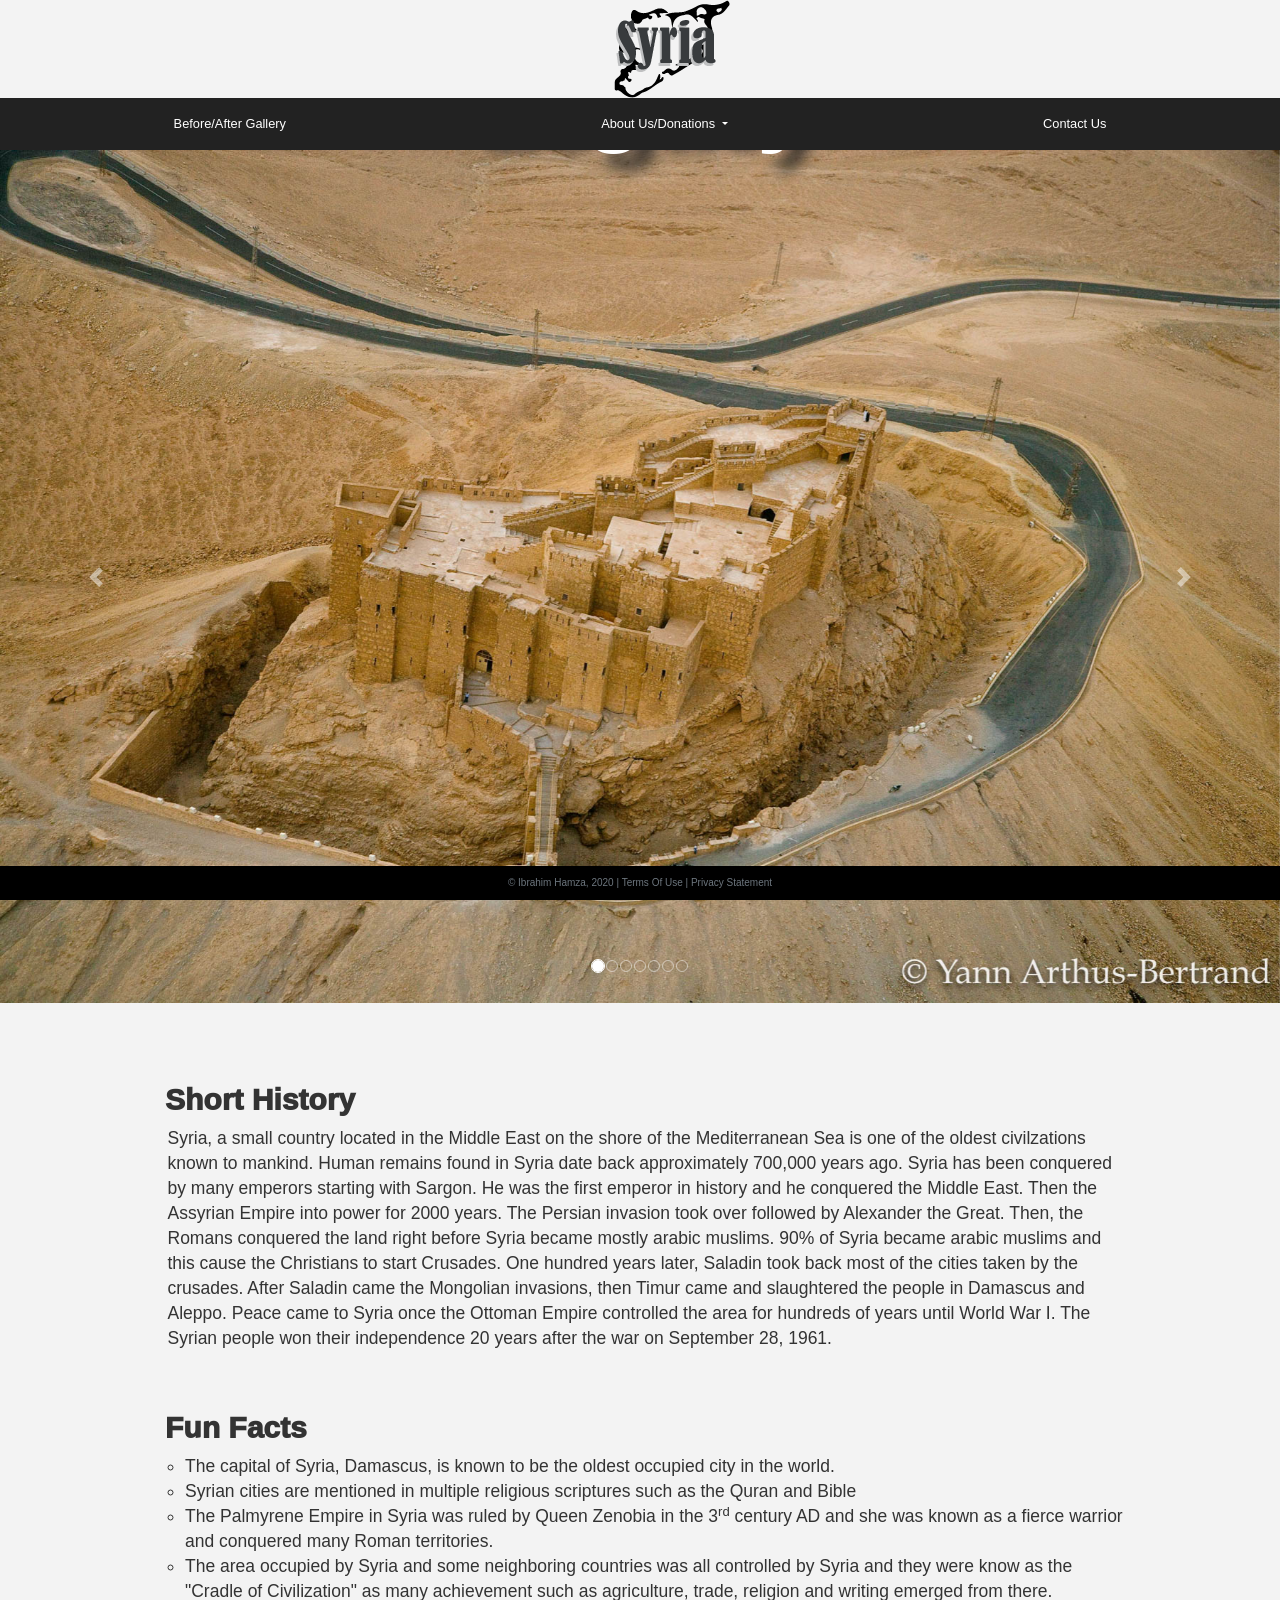
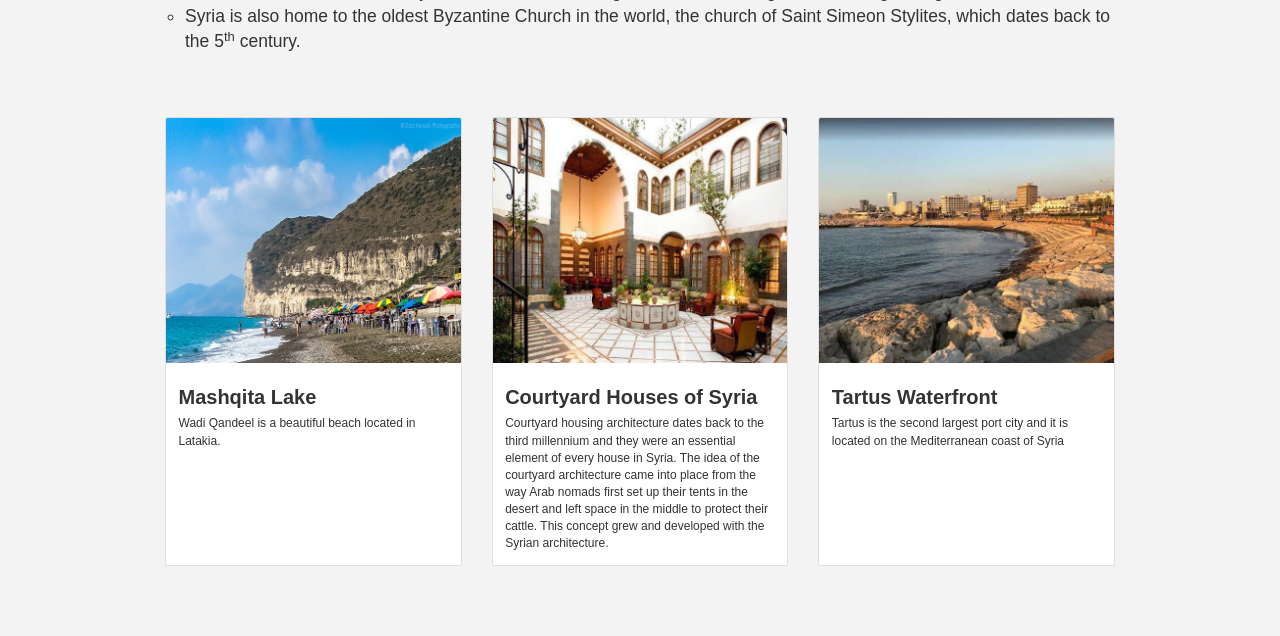
<file: index.html>
<!-- DEVELOPER Ibrahim Hamza, IS117-002, Spring 2020 -->

<!DOCTYPE html>
<html lang="en">
<head>
    <meta charset="UTF-8">
    <meta name="viewport" content="width=device-width, initial-scale=1">

    <title>A Historical Legacy</title>
    <link rel="shortcut icon" href="images/header/logoillustrator1.png">
    <link rel="stylesheet"
          href="https://stackpath.bootstrapcdn.com/bootstrap/4.4.1/css/bootstrap.min.css"
          integrity="sha384-Vkoo8x4CGsO3+Hhxv8T/Q5PaXtkKtu6ug5TOeNV6gBiFeWPGFN9MuhOf23Q9Ifjh"
          crossorigin="anonymous">
    <link rel="stylesheet" href="https://maxcdn.bootstrapcdn.com/bootstrap/3.4.1/css/bootstrap.min.css">
    <script src="https://ajax.googleapis.com/ajax/libs/jquery/3.4.1/jquery.min.js"></script>
    <script src="https://maxcdn.bootstrapcdn.com/bootstrap/3.4.1/js/bootstrap.min.js"></script>
    <link rel="stylesheet" href="styles/main.css">


</head>

<body>

    <header>
        <a href="index.html">
            <img  src="images/header/logoillustrator1.png" >
        </a>

    </header>
    <nav id="mobile_menu"></nav>
        <div class="row ">
                <nav class="navbar navbar-expand-lg
                            justify-content-start
                            bg-dark navbar-dark
                            col-12">

                    <!-- Responsive Button for the smaller menu-->
                    <button class="navbar-toggler" type="button"
                            data-toggle="collapse" data-target="#collapsibleNavbar">
                        <span class="navbar-toggler-icon"></span>
                    </button>
                    <div class="collapse navbar-collapse " id="collapsibleNavbar">
                        <ul class="navbar-nav nav-fill w-100">
                            <!--Links -->
                            <li class="nav-item">
                                <a class="nav-link" href="beforeaftergallery.html">Before/After Gallery</a>
                            </li>

                            <li class="nav-item dropdown ">
                                <a class="nav-link dropdown-toggle" href="#" id="navbarDropdownMenuLink" data-toggle="dropdown" aria-haspopup="true" aria-expanded="false">
                                    About Us/Donations
                                </a>
                                <div class="dropdown-menu nav-fill w-100"" aria-labelledby="navbarDropdownMenuLink">
                                    <a class="dropdown-item" href="aboutus.html">About Us</a>
                                    <a class="dropdown-item" href="donations.html">Donations</a>
                                </div>
                            </li>




                            <li class="nav-item">
                                <a class="nav-link" href="contact.html">Contact Us</a>
                            </li>
                        </ul>
                    </div>
                </nav>
    <main>
        <div id="carouselExampleIndicators" class="carousel slide" data-ride="carousel">
            <ol class="carousel-indicators">
                <li data-target="#carouselExampleIndicators" data-slide-to="0" class="active"></li>
                <li data-target="#carouselExampleIndicators" data-slide-to="1"></li>
                <li data-target="#carouselExampleIndicators" data-slide-to="2"></li>
                <li data-target="#carouselExampleIndicators" data-slide-to="3"></li>
                <li data-target="#carouselExampleIndicators" data-slide-to="4"></li>
                <li data-target="#carouselExampleIndicators" data-slide-to="5"></li>
                <li data-target="#carouselExampleIndicators" data-slide-to="6"></li>

            </ol>
            <div class="carousel-inner" >
                <div class="carousel-item active">
                    <img class="d-block w-100" src="images/carousel/indexcaroussel/palmyracastle.jpg" alt="Picture of Qala'at ibn Maan Castle">
                    <div class="carousel-caption d-none d-md-block">
                        <h1>A Historical Legacy</h1>
                    </div>
                </div>
                <div class="carousel-item">
                    <img class="d-block w-100" src="images/carousel/indexcaroussel/bridges.jpg" alt="Picture of bridges">
                </div>
                <div class="carousel-item">
                    <img class="d-block w-100" src="images/carousel/indexcaroussel/alhosn.jpg" alt="Picture of al-Hosn Castle">
                </div>
                <div class="carousel-item">
                    <img class="d-block w-100" src="images/carousel/indexcaroussel/norias.jpg" alt=" Picture of the Norias of Hama">
                </div>
                <div class="carousel-item">
                    <img class="d-block w-100" src="images/carousel/indexcaroussel/palmyra5.jpg" alt="Picture of the Roman Theater of Palmyra">
                </div>
                <div class="carousel-item">
                    <img class="d-block w-100" src="images/carousel/indexcaroussel/desertmountains.jpg" alt="Picture of a village under a huge mountain in the desert">
                </div>
                <div class="carousel-item">
                    <img class="d-block w-100" src="images/carousel/indexcaroussel/mashqita.jpg" alt="Pictue of the Mashqita Lakes">
                </div>


            </div>
            <a class="carousel-control-prev" href="#carouselExampleIndicators" role="button" data-slide="prev">
                <span class="carousel-control-prev-icon" aria-hidden="true"></span>
                <span class="sr-only">Previous</span>
            </a>
            <a class="carousel-control-next" href="#carouselExampleIndicators" role="button" data-slide="next">
                <span class="carousel-control-next-icon" aria-hidden="true"></span>
                <span class="sr-only">Next</span>
            </a>
        </div>

        <aside>
            <h2>
            Short History
            </h2>
            <p> Syria, a small country located in the Middle East on the shore of the Mediterranean Sea is one of the oldest civilzations known to mankind.
            Human remains found in Syria date back approximately 700,000 years ago. Syria has been conquered by many emperors starting with Sargon.
            He was the first emperor in history and he conquered the Middle East. Then the Assyrian Empire into power for 2000 years. The Persian invasion took over followed by
                Alexander the Great. Then, the Romans conquered the land right before Syria became mostly arabic muslims. 90% of Syria became arabic muslims and this cause the Christians to start Crusades. One hundred years later,
                Saladin took back most of the cities taken by the crusades. After Saladin came the Mongolian invasions, then Timur came and slaughtered the people in Damascus and Aleppo. Peace came to Syria once the Ottoman Empire controlled the area for hundreds of years
                until World War I. The Syrian people won their independence 20 years after the war on September 28, 1961.
            </p>
            <h2>
                Fun Facts
            </h2>
                <ul>
                    <li>The capital of Syria, Damascus, is known to be the oldest occupied city in the world.</li>
                    <li>Syrian cities are mentioned in multiple religious scriptures such as the Quran and Bible</li>
                    <li>The Palmyrene Empire in Syria was ruled by Queen Zenobia in the 3<sup>rd</sup> century AD and she was known as a fierce warrior and conquered many Roman territories. </li>
                    <li>The area occupied by Syria and some neighboring countries was all controlled by Syria and they were know as the "Cradle of Civilization" as many achievement such as agriculture, trade, religion and writing emerged from there.</li>
                    <li>Syria is also home to the oldest Byzantine Church in the world, the church of Saint Simeon Stylites, which dates back to the 5<sup>th</sup> century. </li>
                </ul>

            <div class="card-deck">
                <div class="card" style="width: 18rem">
                    <img class="card-img-top" src="images/indexcards/wadiqandeel1.jpg" alt="Picture of Wadi Qandeel Lake in Latakia">
                    <div class="card-body">
                        <h5 class="card-title">Mashqita Lake</h5>
                        <p class="card-text">Wadi Qandeel is a beautiful beach located in Latakia. </p>
                    </div>
                </div>
                <div class="card" style="width: 18rem;">
                    <img class="card-img-top" src="images/indexcards/DamascusHouse1.jpg" alt="Picture of the courtyard house">
                    <div class="card-body">
                        <h5 class="card-title">Courtyard Houses of Syria</h5>
                        <p class="card-text">Courtyard housing architecture dates back to the third millennium and they were an essential element of every house in Syria. The idea of the courtyard architecture came into place
                        from the way Arab nomads first set up their tents in the desert and left space in the middle to protect their cattle. This concept grew and developed with the Syrian architecture.</p>
                    </div>
                </div>
                <div class="card"style="width: 18rem;">
                    <img class="card-img-top" src="images/indexcards/Tartus1.jpg" alt="Picture of the waterfront in Tartus.">
                    <div class="card-body">
                        <h5 class="card-title">Tartus Waterfront</h5>
                        <p class="card-text">Tartus is the second largest port city and it is located on the Mediterranean coast of Syria</p>
                    </div>

                </div>
            </div>

        </aside>
    </main>
        <footer class="footer page-footer font-small  ">
                    <span class="text-muted">&copy; Ibrahim Hamza, 2020 |  Terms Of Use  |  Privacy Statement</span>
        </footer>


<script src="https://code.jquery.com/jquery-3.4.1.slim.min.js" integrity="sha384-J6qa4849blE2+poT4WnyKhv5vZF5SrPo0iEjwBvKU7imGFAV0wwj1yYfoRSJoZ+n" crossorigin="anonymous"></script>
<script src="https://cdn.jsdelivr.net/npm/popper.js@1.16.0/dist/umd/popper.min.js" integrity="sha384-Q6E9RHvbIyZFJoft+2mJbHaEWldlvI9IOYy5n3zV9zzTtmI3UksdQRVvoxMfooAo" crossorigin="anonymous"></script>
<script src="https://stackpath.bootstrapcdn.com/bootstrap/4.4.1/js/bootstrap.min.js" integrity="sha384-wfSDF2E50Y2D1uUdj0O3uMBJnjuUD4Ih7YwaYd1iqfktj0Uod8GCExl3Og8ifwB6" crossorigin="anonymous"></script>

</body>
</html>
</file>
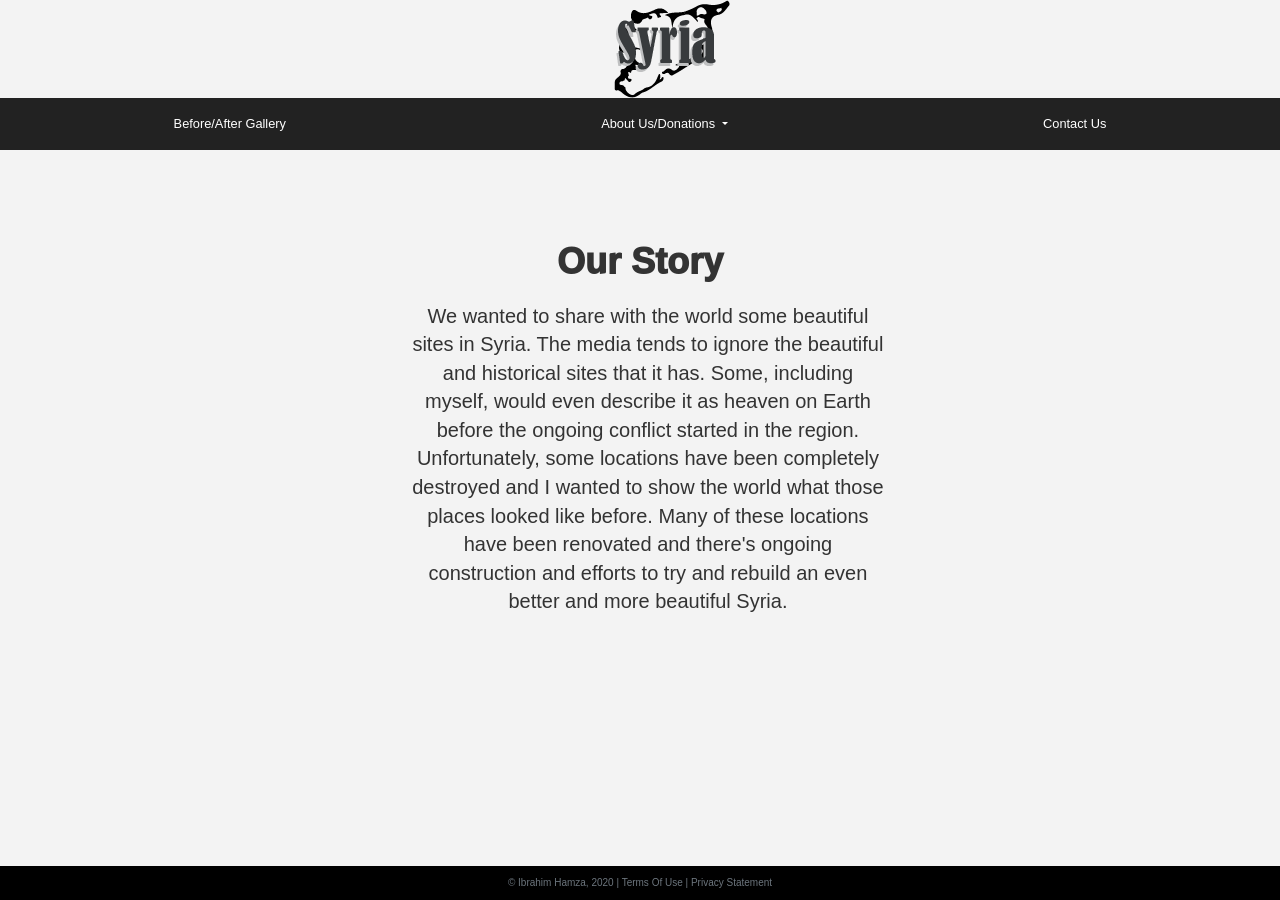
<file: aboutus.html>
<!-- DEVELOPER Ibrahim Hamza, IS117-002, Spring 2020 -->

<!DOCTYPE html>
<html lang="en">
<head>
    <meta charset="UTF-8">
    <meta name="viewport" content="width=device-width, initial-scale=1">
    <title>A Historical Legacy</title>
    <link rel="shortcut icon" href="images/header/logoillustrator1.png">
    <link rel="stylesheet"
          href="https://stackpath.bootstrapcdn.com/bootstrap/4.4.1/css/bootstrap.min.css"
          integrity="sha384-Vkoo8x4CGsO3+Hhxv8T/Q5PaXtkKtu6ug5TOeNV6gBiFeWPGFN9MuhOf23Q9Ifjh"
          crossorigin="anonymous">
    <link rel="stylesheet" href="https://maxcdn.bootstrapcdn.com/bootstrap/3.4.1/css/bootstrap.min.css">
    <script src="https://ajax.googleapis.com/ajax/libs/jquery/3.4.1/jquery.min.js"></script>
    <script src="https://maxcdn.bootstrapcdn.com/bootstrap/3.4.1/js/bootstrap.min.js"></script>
    <link rel="stylesheet" href="styles/aboutus.css">


</head>

<body>

<header>
    <a href="index.html">
        <img src="images/header/logoillustrator1.png" >
    </a>

</header>

<div class="row">
    <nav class="navbar navbar-expand-lg
                                 justify-content-start
                                bg-dark navbar-dark
                                col-12">

            <!-- Responsive Button for the smaller menu-->
            <button class="navbar-toggler" type="button"
                    data-toggle="collapse" data-target="#collapsibleNavbar">
                <span class="navbar-toggler-icon"></span>
            </button>
            <div class="collapse navbar-collapse " id="collapsibleNavbar">
                <ul class="navbar-nav nav-fill w-100">
                    <!--Links -->
                    <li class="nav-item">
                        <a class="nav-link" href="beforeaftergallery.html">Before/After Gallery</a>
                    </li>

                    <li class="nav-item dropdown ">
                        <a class="nav-link dropdown-toggle" href="#" id="navbarDropdownMenuLink" data-toggle="dropdown" aria-haspopup="true" aria-expanded="false">
                            About Us/Donations
                        </a>
                        <div class="dropdown-menu nav-fill w-100"" aria-labelledby="navbarDropdownMenuLink">
                        <a class="dropdown-item" href="aboutus.html">About Us</a>
                        <a class="dropdown-item" href="donations.html">Donations</a>
                        </div>
                    </li>
                    <li class="nav-item">
                        <a class="nav-link" href="contact.html">Contact Us</a>
                    </li>
                </ul>
            </div>
        </nav>
</div>
    <main>
        <h1> Our Story</h1>
   <!-- <hr style="height:30px width:50%"> -->
        <p> We wanted to share with the world some beautiful sites in Syria. The media tends to ignore the beautiful and historical sites that it has.
        Some, including myself, would even describe it as heaven on Earth before the ongoing conflict started in the region. Unfortunately, some locations have been completely destroyed and I wanted
        to show the world what those places looked like before. Many of these locations have been renovated and there's ongoing construction and efforts to try and rebuild an even better and more beautiful Syria.</p>
    </main>

    <footer class="footer page-footer font-small  ">
        <span class="text-muted">&copy; Ibrahim Hamza, 2020 |  Terms Of Use  |  Privacy Statement</span>
    </footer>


    <script src="https://code.jquery.com/jquery-3.4.1.slim.min.js" integrity="sha384-J6qa4849blE2+poT4WnyKhv5vZF5SrPo0iEjwBvKU7imGFAV0wwj1yYfoRSJoZ+n" crossorigin="anonymous"></script>
    <script src="https://cdn.jsdelivr.net/npm/popper.js@1.16.0/dist/umd/popper.min.js" integrity="sha384-Q6E9RHvbIyZFJoft+2mJbHaEWldlvI9IOYy5n3zV9zzTtmI3UksdQRVvoxMfooAo" crossorigin="anonymous"></script>
    <script src="https://stackpath.bootstrapcdn.com/bootstrap/4.4.1/js/bootstrap.min.js" integrity="sha384-wfSDF2E50Y2D1uUdj0O3uMBJnjuUD4Ih7YwaYd1iqfktj0Uod8GCExl3Og8ifwB6" crossorigin="anonymous"></script>

</body>
</html>
</file>
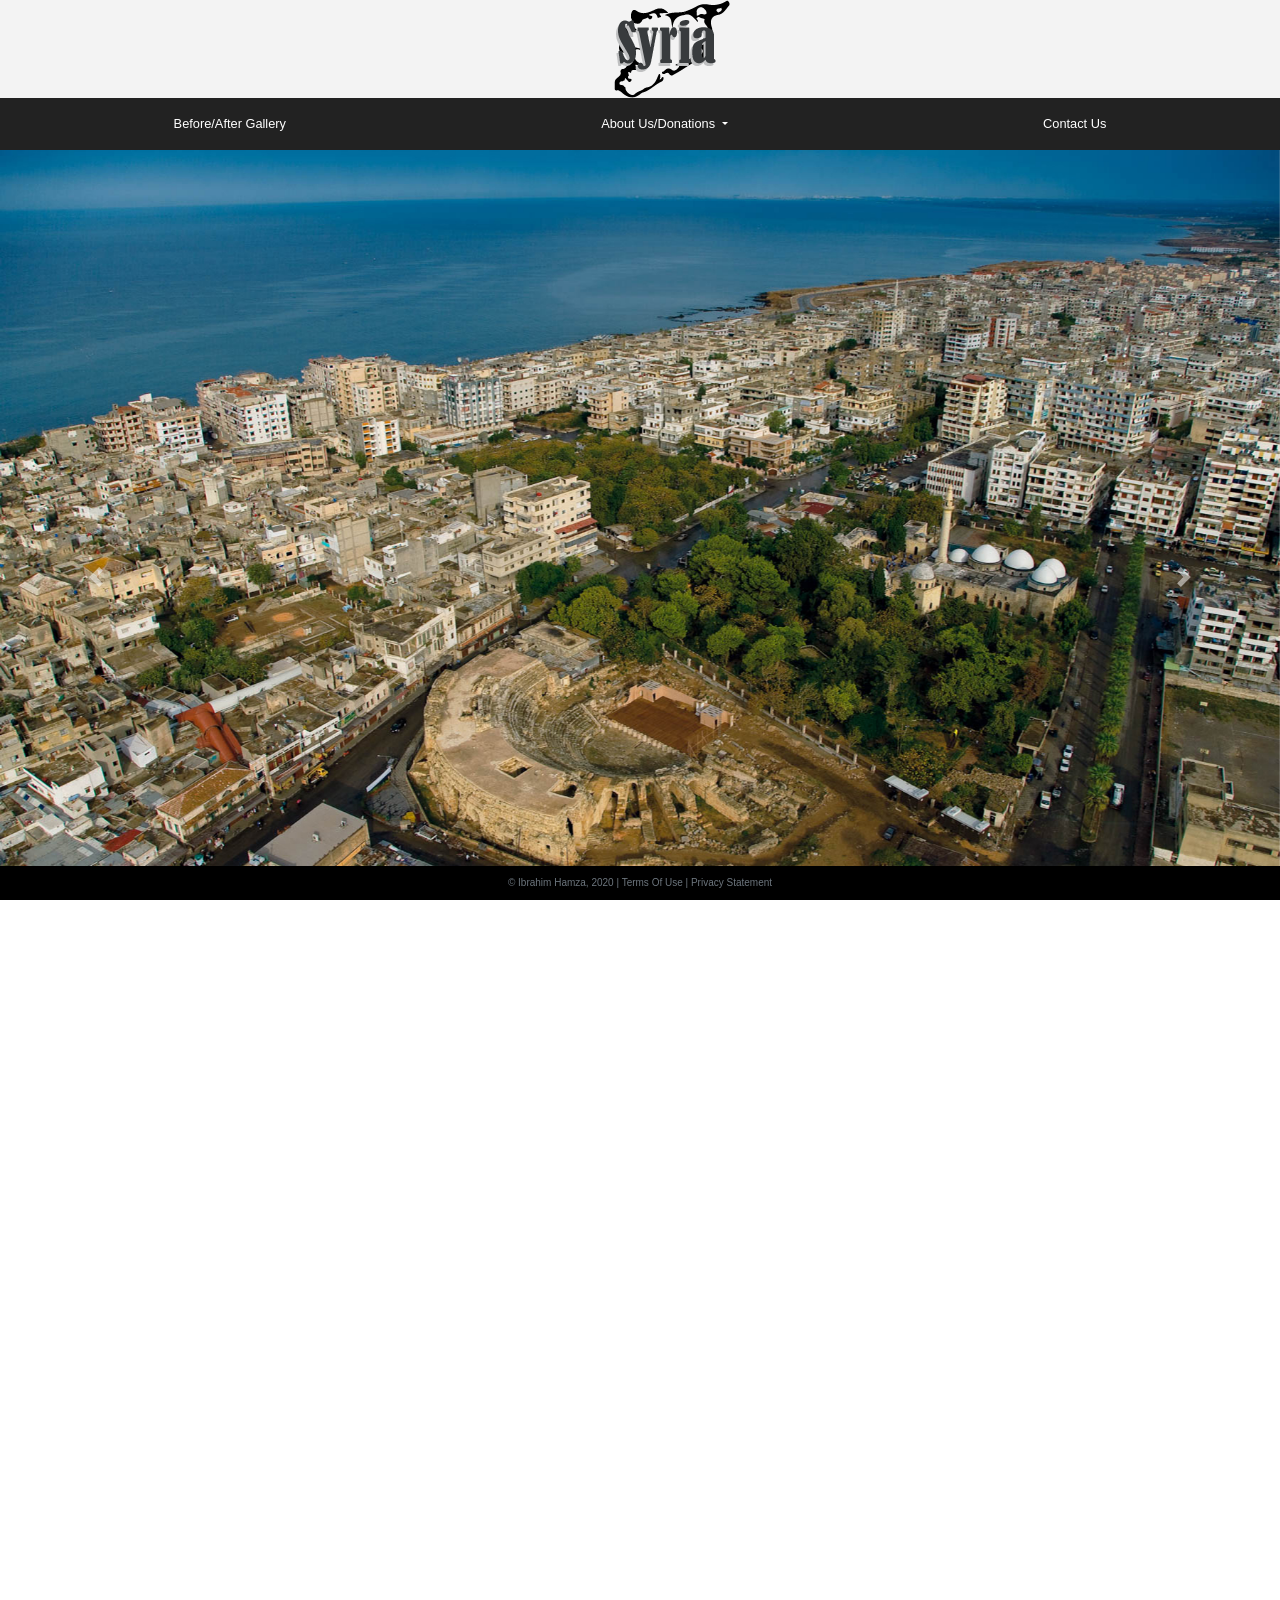
<file: beforeaftergallery.html>
<!-- DEVELOPER Ibrahim Hamza, IS117-002, Spring 2020 -->

<!DOCTYPE html>
<html lang="en">
<head>
    <meta charset="UTF-8">
    <meta name="viewport" content="width=device-width, initial-scale=1">

    <title>A Historical Legacy</title>
    <link rel="shortcut icon" href="images/header/logoillustrator1.png">
    <link rel="stylesheet"
          href="https://stackpath.bootstrapcdn.com/bootstrap/4.4.1/css/bootstrap.min.css"
          integrity="sha384-Vkoo8x4CGsO3+Hhxv8T/Q5PaXtkKtu6ug5TOeNV6gBiFeWPGFN9MuhOf23Q9Ifjh"
          crossorigin="anonymous">
    <link rel="stylesheet" href="https://maxcdn.bootstrapcdn.com/bootstrap/3.4.1/css/bootstrap.min.css">
    <script src="https://ajax.googleapis.com/ajax/libs/jquery/3.4.1/jquery.min.js"></script>
    <script src="https://maxcdn.bootstrapcdn.com/bootstrap/3.4.1/js/bootstrap.min.js"></script>
    <link rel="stylesheet" href="styles/beforeaftergallery.css">


</head>

<body>
    <header>
        <a href="index.html">
            <img src="images/header/logoillustrator1.png" >
        </a>

    </header>

    <div class="row">
        <nav class="navbar navbar-expand-lg
                        justify-content-start
                        bg-dark navbar-dark
                        col-12">

            <!-- Responsive Button for the smaller menu-->
            <button class="navbar-toggler" type="button"
                    data-toggle="collapse" data-target="#collapsibleNavbar">
                <span class="navbar-toggler-icon"></span>
            </button>
            <div class="collapse navbar-collapse" id="collapsibleNavbar">
                <ul class="navbar-nav nav-fill w-100">
                    <!--Links -->
                    <li class="nav-item">
                        <a class="nav-link" href="beforeaftergallery.html">Before/After Gallery</a>
                    </li>

                    <li class="nav-item dropdown">
                        <a class="nav-link dropdown-toggle" href="#" id="navbarDropdownMenuLink" data-toggle="dropdown" aria-haspopup="true" aria-expanded="false">
                            About Us/Donations
                        </a>
                        <div class="dropdown-menu nav-fill w-100" aria-labelledby="navbarDropdownMenuLink">
                            <a class="dropdown-item" href="aboutus.html">About Us</a>
                            <a class="dropdown-item" href="donations.html">Donations</a>
                        </div>
                    </li>
                    <li class="nav-item">
                        <a class="nav-link" href="contact.html">Contact Us</a>
                    </li>
                </ul>
            </div>
        </nav>


    <div id="carouselExampleIndicators" class="carousel slide" data-ride="carousel">
        <ol class="carousel-indicators">
            <li data-target="#carouselExampleIndicators" data-slide-to="0" class="active"></li>
            <li data-target="#carouselExampleIndicators" data-slide-to="1"></li>
            <li data-target="#carouselExampleIndicators" data-slide-to="2"></li>
            <li data-target="#carouselExampleIndicators" data-slide-to="3"></li>
            <li data-target="#carouselExampleIndicators" data-slide-to="4"></li>

        </ol>
        <div class="carousel-inner" >
            <div class="carousel-item active">
                <img class="d-block w-100" src="images/carousel/beforeaftergallerycarousel/city11.jpg" alt="First slide">
            </div>
            <div class="carousel-item">
                <img class="d-block w-100" src="images/carousel/beforeaftergallerycarousel/hillsbywater.jpg" alt="Second slide">
            </div>
            <div class="carousel-item">
                <img class="d-block w-100" src="images/carousel/beforeaftergallerycarousel/ancienthouses.jpg" alt="Third slide">
            </div>
            <div class="carousel-item">
                <img class="d-block w-100" src="images/carousel/beforeaftergallerycarousel/citadelaleppo.jpg" alt="Fourth slide">
            </div>
            <div class="carousel-item">
                <img class="d-block w-100" src="images/carousel/beforeaftergallerycarousel/dock.jpg" alt="Fifth slide">
            </div>

        </div>
        <a class="carousel-control-prev" href="#carouselExampleIndicators" role="button" data-slide="prev">
            <span class="carousel-control-prev-icon" aria-hidden="true"></span>
            <span class="sr-only">Previous</span>
        </a>
        <a class="carousel-control-next" href="#carouselExampleIndicators" role="button" data-slide="next">
            <span class="carousel-control-next-icon" aria-hidden="true"></span>
            <span class="sr-only">Next</span>
        </a>
    </div>
    <aside>
        <h2> Hover Over The Images to View Before and After Shots</h2>
    <!-- cards1 -->
        <div class="card-deck">
            <div class="card " style="width: 31.25em;">
                <img class="card-img-top " src="images/gallery/40.1.jpg" alt="Picture of the old city of Aleppo" onmouseover="this.src='images/gallery/40.2.jpg'" onmouseout="this.src='images/gallery/40.1.jpg'" >
                <div class="card-body">
                    <h5 class="card-title">Old City of Aleppo</h5>
                    <p class="card-text">The before picture was taken on November 28th, 2008, and the after picture was taken on December 13th, 2016.</p>
                    <p class="card-text"><small class="text-muted">Credits: Independent.co.uk</small></p>
                </div>
            </div>
            <div class="card " style="width: 31.25em;">
                <img class="card-img-top " src="images/gallery/41.1.jpg" alt="Picture of the Great Ummayyad Mosque" onmouseover="this.src='images/gallery/41.2.jpg'" onmouseout="this.src='images/gallery/41.1.jpg'">
                <div class="card-body">
                    <h5 class="card-title">The Great Umayyad Mosque</h5>
                    <p class="card-text">The Great Mosque is one of the largest and oldest mosques in Syria and the ancient minaret was destroyed during the conflict in the region.<br> The before picture was taken on March 12th, 2009, and the after picture was taken in 2016.</p>
                    <p class="card-text"><small class="text-muted">Credits: Independent.co.uk</small></p>

                </div>
            </div>
        </div>
    <!-- cards2 -->

            <div class="card-deck">
                <div class="card " style="width: 31.25em;">
                    <img class="card-img-top " src="images/gallery/45.1.jpg" alt="Picture of the front gates of the Citadel of Aleppo" onmouseover="this.src='images/gallery/45.2.jpg'" onmouseout="this.src='images/gallery/45.1.jpg'" >
                    <div class="card-body">
                        <h5 class="card-title">Citadel of Aleppo</h5>
                        <p class="card-text">One of the oldest and largest castles in the world. It's the most famous architectural site in Syria while being 50 meters above the city and surrounded by a trench.<br> The before picture was taken on August 9th, 2010, and the after picture was taken in 2016.</p>
                        <p class="card-text"><small class="text-muted">Credits: Independent.co.uk</small></p>
                    </div>
                </div>
                <div class="card " style="width: 31.25em;">
                    <img class="card-img-top " src="images/gallery/43.1.jpg" alt="Card image cap" onmouseover="this.src='images/gallery/43.2.jpg'" onmouseout="this.src='images/gallery/43.1.jpg'">
                    <div class="card-body">
                        <h5 class="card-title">Entrance to Al-Zarab Souk</h5>
                        <p class="card-text">The before picture was taken on November 24th, 2008, and the after picture was taken in 2016.</p>
                        <p class="card-text"><small class="text-muted">Credits: Independent.co.uk</small></p>

                    </div>
                </div>
            </div>
    <!-- cards3 -->
            <div class="card-deck">
                <div class="card " style="width: 31.25em;">
                    <img class="card-img-top " src="images/gallery/44.1.jpg" alt="Picture of the public bath in Syria." onmouseover="this.src='images/gallery/44.2.jpg'" onmouseout="this.src='images/gallery/44.1.jpg'" >
                    <div class="card-body">
                        <h5 class="card-title">Hammam al-Nahasin</h5>
                        <p class="card-text">A very popular tourist attraction, Hammam al-Nahasin is public bath that dates back to the 13th century. <br> The before picture was taken on October 6th, 2010.</p>
                        <p class="card-text"><small class="text-muted">Credits: Independent.co.uk</small></p>

                    </div>
                </div>
                <div class="card " style="width:31.25em;">
                    <img class="card-img-top " src="images/gallery/17.1.jpg" alt="Picture of the Cathedral of Saint Elijah" onmouseover="this.src='images/gallery/17.2.jpg'" onmouseout="this.src='images/gallery/17.1.jpg'">
                    <div class="card-body">
                        <h5 class="card-title">Cathedral of Saint Elijah</h5>
                        <p class="card-text">A historic church in Farhat Square located in al-Jdayde.</p>
                        <p class="card-text"><small class="text-muted">Credits: Olympia Restaurant</small></p>
                    </div>
                </div>
            </div>


            <!-- cards4 -->
            <div class="card-deck">
                <div class="card " style="width: 31.25em;">
                    <img class="card-img-top " src="images/gallery/6.1.jpg" alt="A street near the Citadel of Aleppo" onmouseover="this.src='images/gallery/6.2.jpg'" onmouseout="this.src='images/gallery/6.1.jpg'" >
                    <div class="card-body">
                        <h5 class="card-title">Khan al-Wazeer</h5>
                        <p class="card-text">A street Near the Citadel.</p>
                        <p class="card-text"><small class="text-muted">Credits: Olympia Restaurant</small></p>

                    </div>
                </div>
                <div class="card " style="width: 31.25em;">
                    <img class="card-img-top " src="images/gallery/2.1.jpg" alt="Picture of an Ancient Market" onmouseover="this.src='images/gallery/2.2.jpg'" onmouseout="this.src='images/gallery/2.1.jpg'">
                    <div class="card-body">
                        <h5 class="card-title">Ancient Market</h5>
                        <p class="card-text">One of the oldest markets in the world.</p>
                        <p class="card-text"><small class="text-muted">Credits: Olympia Restaurant</small></p>

                    </div>
                </div>
            </div>
    </aside>
        <footer class="footer page-footer font-small  ">
            <span class="text-muted">&copy; Ibrahim Hamza, 2020 |  Terms Of Use  |  Privacy Statement</span>
        </footer>


        <script src="https://code.jquery.com/jquery-3.4.1.slim.min.js" integrity="sha384-J6qa4849blE2+poT4WnyKhv5vZF5SrPo0iEjwBvKU7imGFAV0wwj1yYfoRSJoZ+n" crossorigin="anonymous"></script>
    <script src="https://cdn.jsdelivr.net/npm/popper.js@1.16.0/dist/umd/popper.min.js" integrity="sha384-Q6E9RHvbIyZFJoft+2mJbHaEWldlvI9IOYy5n3zV9zzTtmI3UksdQRVvoxMfooAo" crossorigin="anonymous"></script>
    <script src="https://stackpath.bootstrapcdn.com/bootstrap/4.4.1/js/bootstrap.min.js" integrity="sha384-wfSDF2E50Y2D1uUdj0O3uMBJnjuUD4Ih7YwaYd1iqfktj0Uod8GCExl3Og8ifwB6" crossorigin="anonymous"></script>

</body>
</html>
</file>
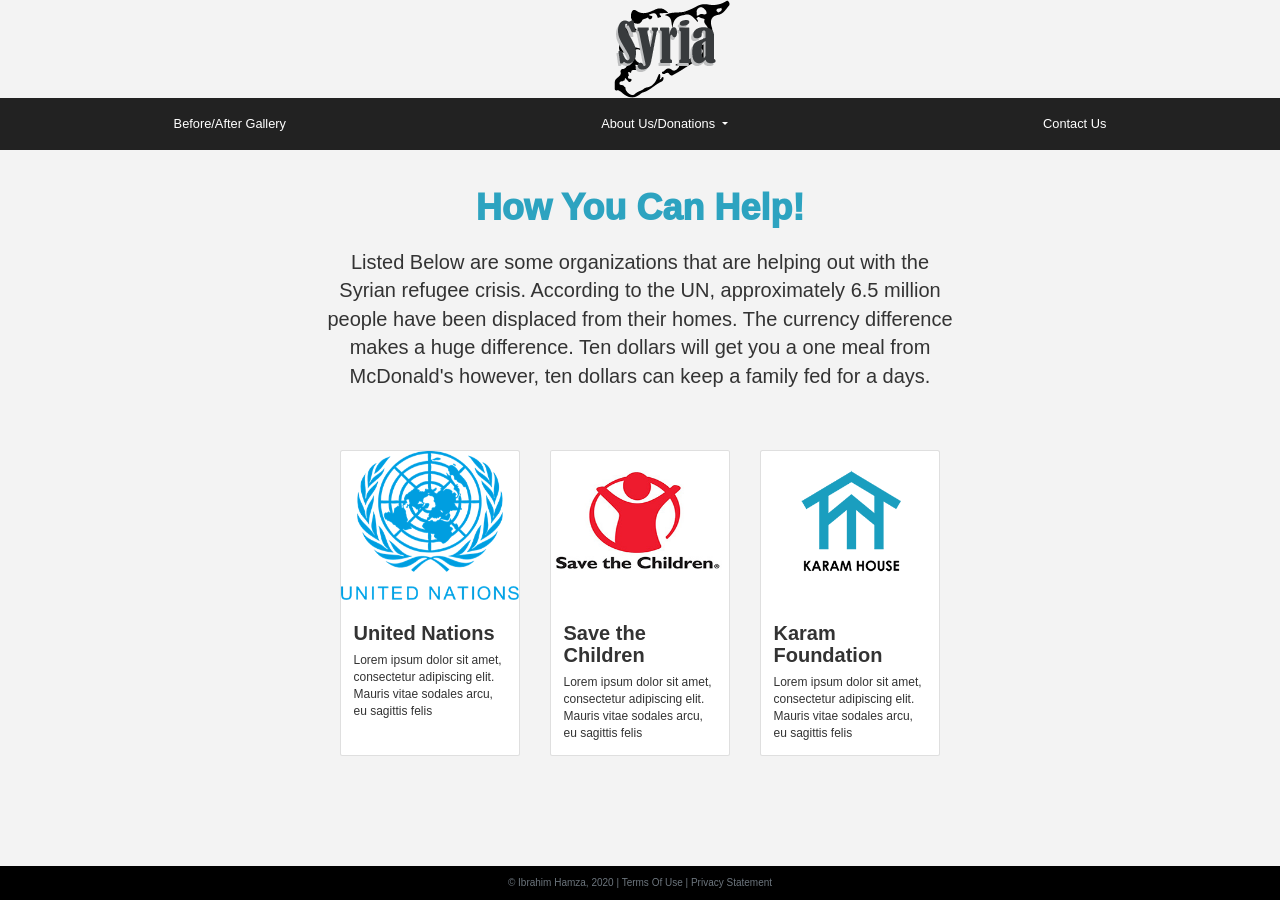
<file: donations.html>
<!-- DEVELOPER Ibrahim Hamza, IS117-002, Spring 2020 -->

<!DOCTYPE html>
<html lang="en">
<head>
    <meta charset="UTF-8">
    <meta name="viewport" content="width=device-width, initial-scale=1">
    <title>A Historical Legacy</title>
    <link rel="shortcut icon" href="images/header/logoillustrator1.png">
    <link rel="stylesheet"
          href="https://stackpath.bootstrapcdn.com/bootstrap/4.4.1/css/bootstrap.min.css"
          integrity="sha384-Vkoo8x4CGsO3+Hhxv8T/Q5PaXtkKtu6ug5TOeNV6gBiFeWPGFN9MuhOf23Q9Ifjh"
          crossorigin="anonymous">
    <link rel="stylesheet" href="https://maxcdn.bootstrapcdn.com/bootstrap/3.4.1/css/bootstrap.min.css">
    <script src="https://ajax.googleapis.com/ajax/libs/jquery/3.4.1/jquery.min.js"></script>
    <script src="https://maxcdn.bootstrapcdn.com/bootstrap/3.4.1/js/bootstrap.min.js"></script>
    <link rel="stylesheet" href="styles/donations.css">


</head>

<body>

<header>
    <a href="index.html">
        <img src="images/header/logoillustrator1.png" >
    </a>

</header>


<div class="row">
    <nav class="navbar navbar-expand-lg
                        justify-content-start
                        bg-dark navbar-dark
                        col-12">

        <!-- Responsive Button for the smaller menu-->
        <button class="navbar-toggler" type="button"
                data-toggle="collapse" data-target="#collapsibleNavbar">
            <span class="navbar-toggler-icon"></span>
        </button>
        <div class="collapse navbar-collapse" id="collapsibleNavbar">
            <ul class="navbar-nav nav-fill w-100">
                <!--Links -->
                <li class="nav-item">
                    <a class="nav-link" href="beforeaftergallery.html">Before/After Gallery</a>
                </li>

                <li class="nav-item dropdown">
                    <a class="nav-link dropdown-toggle" href="#" id="navbarDropdownMenuLink" data-toggle="dropdown" aria-haspopup="true" aria-expanded="false">
                        About Us/Donations
                    </a>
                    <div class="dropdown-menu nav-fill w-100" aria-labelledby="navbarDropdownMenuLink">
                        <a class="dropdown-item" href="aboutus.html">About Us</a>
                        <a class="dropdown-item" href="donations.html">Donations</a>
                    </div>
                </li>
                <li class="nav-item">
                    <a class="nav-link" href="contact.html">Contact Us</a>
                </li>
            </ul>
        </div>
    </nav>

    <main>
        <h1> How You Can Help!</h1>
        <!-- <hr style="height:30px width:50%"> -->
        <p> Listed Below are some organizations that are helping out with the Syrian refugee crisis. According to the UN, approximately 6.5 million people have been displaced from their homes. The currency difference makes a huge difference. Ten dollars will get you a one meal
        from McDonald's however, ten dollars can keep a family fed for a days.  </p>

    </main>
        <div class="card-deck">
            <div class="card" style="width: 18rem">
                <img class="card-img-top" src="images/donations/UN.png" alt="Picture of the United Nations logo">
                <div class="card-body">
                    <h5 class="card-title">United Nations</h5>
                    <p class="card-text">Lorem ipsum dolor sit amet, consectetur adipiscing elit. Mauris vitae sodales arcu, eu sagittis felis</p>
                </div>
            </div>
            <div class="card" style="width: 18rem;">
                <img class="card-img-top" src="images/donations/savethechildren.jpg" alt="Picture of Save the Children Logo">
                <div class="card-body">
                    <h5 class="card-title">Save the Children</h5>
                    <p class="card-text">Lorem ipsum dolor sit amet, consectetur adipiscing elit. Mauris vitae sodales arcu, eu sagittis felis </p>
                </div>
            </div>
            <div class="card"style="width: 18rem;">
                <img class="card-img-top" src="images/donations/karamfoundation.png" alt="Picture of Karam Foundation logo.">
                <div class="card-body">
                    <h5 class="card-title"> Karam Foundation </h5>
                    <p class="card-text">Lorem ipsum dolor sit amet, consectetur adipiscing elit. Mauris vitae sodales arcu, eu sagittis felis </p>
                </div>

            </div>
        </div>



    <footer class="footer page-footer font-small  ">
        <span class="text-muted">&copy; Ibrahim Hamza, 2020 |  Terms Of Use  |  Privacy Statement</span>
    </footer>


    <script src="https://code.jquery.com/jquery-3.4.1.slim.min.js" integrity="sha384-J6qa4849blE2+poT4WnyKhv5vZF5SrPo0iEjwBvKU7imGFAV0wwj1yYfoRSJoZ+n" crossorigin="anonymous"></script>
    <script src="https://cdn.jsdelivr.net/npm/popper.js@1.16.0/dist/umd/popper.min.js" integrity="sha384-Q6E9RHvbIyZFJoft+2mJbHaEWldlvI9IOYy5n3zV9zzTtmI3UksdQRVvoxMfooAo" crossorigin="anonymous"></script>
    <script src="https://stackpath.bootstrapcdn.com/bootstrap/4.4.1/js/bootstrap.min.js" integrity="sha384-wfSDF2E50Y2D1uUdj0O3uMBJnjuUD4Ih7YwaYd1iqfktj0Uod8GCExl3Og8ifwB6" crossorigin="anonymous"></script>

</body>
</html>
</file>
<file: styles/main.css>
/* DEVELOPER Ibrahim Hamza, IS117-002, Spring 2020 */


* {
    margin: 0;
    padding: 0;

}

html{
    background-color: white;
    max-width: 100%;

}

body {
    font-family: Arial, Helvetica, sans-serif;
    font-size: 100%;
    margin: 0 auto;
    background-color: #f3f3f3;
    width: 100%;

}


header img {
    margin-left: 48%;

}



.row{
    margin-right: 0;
    margin-left: 0;
}
.carousel-caption h1{
    font-size: 100px;
    font-weight: 700;
    margin-bottom: 800px;
    text-align: center;
    text-shadow: 15px 15px 15px #222222;

}

.navbar{
    padding: 0;
    border-radius: 0;

}

.bg-dark{
    background-color: #222222 !important;
}

.nav-item{
/*    margin: 0 17em;*/
    font-size: 128%;


}

.nav-link{
    color: white !important;

}

.nav-item .nav-link:hover {
    color: grey !important;
}
.dropdown:hover .dropdown-menu {
    display: block;

}
.dropdown-menu{
    background-color: #222222;
    width: 592px;
}
.dropdown-item {
    text-align: center;
    color: white;
}

.dropdown .dropdown-menu .dropdown-item:active, .dropdown .dropdown-menu .dropdown-item:hover{
    background-color: #222222 !important;
    color: grey;
}


/*
.nav-item .nav-link {
    float: left;
    margin: 0 15em;
    text-align: center;
    font-size: 1.5em;
    color: white !important;

}

.nav-item .nav-link:hover {
    color: grey !important;
}


.dropdown:hover .dropdown-menu {
    display: block;
}

.dropdown-menu{
    background-color: #222222;
}

.dropdown-item {
    text-align: center;
    margin-right: 490px;
    color: white;
}
.dropdown .dropdown-menu .dropdown-item:active, .dropdown .dropdown-menu .dropdown-item:hover{
    background-color: #222222 !important;
    color: grey;
}

.navbar-collapse .nav-item{
    margin :0;

}
*/

#carouselExampleIndicators {
    bottom: 2em;
    min-width: 100%;
    max-height: 1000px;
    max-width: 100%;
}
.carousel-item {
    max-height: 1000px;
    min-width: 100%;


}



aside {
    padding: 0 15em;
}

aside h2{
    margin-top: 2em;
    font-weight: 1000;
    margin-left: 0.5em;
}

aside > p{
    font-size: 175%;
    margin-left:1em ;
}

aside ul{
    margin-left: 1em;
    padding-left: 1em;
    padding-bottom: 3em;
    font-size: 175% ;
    list-style-type: circle;

}

.card-deck{
    margin-bottom: 7em;
    min-width: 500px;
    margin-right: auto;
    margin-left: auto;
}

.card-title{
    font-size: 200%;
    font-weight: 700;
}

.card-text{
    font-size: 120%;
}

.footer {
    position: fixed;
    left: 0;
    bottom: 0;
    width: 100%;
    background-color: black;
    color: white;
    text-align: center;
    padding: 10px;
    font-size: 1rem;

}


@media only screen and (max-width: 767px) {
    header img {
        display: block;
        margin: 0 auto;
    }

    aside {
        padding: 0;
    }


    main{
        overflow: hidden;
    }
    .card-deck {
        margin: 4em 12em;
        min-width: auto;
    }
    .navbar{
        margin-bottom: 0;
    }

}
</file>
<file: styles/aboutus.css>
/* DEVELOPER Ibrahim Hamza, IS117-002, Spring 2020 */


* {
    margin: 0;
    padding: 0;

}

html{
    height: 100%;
    max-width: 100%;

}

body {
    font-family: Arial, Helvetica, sans-serif;
    font-size: 100%;
    background-color: #f3f3f3 !important;
    height: 100%;
    width: 100%;
    max-width: 100%;
    max-font-size: 2321.15px;

}


header img{
    margin-left: 48%;

}



h1{
    font-weight: 1000;
    margin-top: 2em;
    text-align: center;
}

p{
    text-align: center;
    margin-top: 1em;
    margin-left: 32%;
    width: 37.24%;
    font-size: 200%;
    font-weight: 300;
    margin-bottom: 3em;

}



.row{
    margin-right: 0;
    margin-left: 0;

}


.navbar{
    padding: 0;
    border-radius: 0;

}

.bg-dark{
    background-color: #222222 !important;
}

.nav-item{
    font-size: 128%;

}

.nav-link{
    color: white !important;

}

.nav-item .nav-link:hover {
    color: grey !important;
}
.dropdown:hover .dropdown-menu {
    display: block;
}
.dropdown-menu{
    background-color: #222222;
}
.dropdown-item {
    text-align: center;
    color: white;
}

.dropdown .dropdown-menu .dropdown-item:active, .dropdown .dropdown-menu .dropdown-item:hover{
    background-color: #222222 !important;
    color: grey;
}

.footer {
    position: fixed;
    left: 0;
    bottom: 0;
    width: 100%;
    background-color: black;
    color: white;
    text-align: center;
    padding: 10px;
    font-size: 1rem;

}

@media only screen and (max-width: 767px) {
    header img{
        display: block;
        margin: 0 auto;
    }

}
</file>
<file: styles/beforeaftergallery.css>
/* DEVELOPER Ibrahim Hamza, IS117-002, Spring 2020 */


* {
    margin: 0;
    padding: 0;
}

html,body
{
    width: 100%;
    height: 100%;
    margin: 0;
    padding: 0;
    overflow-x: hidden;
}

html{
    background-color: white;
    max-width: 100%;

}

body {
    font-family: Arial, Helvetica, sans-serif;
    font-size: 100%;
    margin: 0 auto;
    background-color: #f3f3f3;

}

header img{
    margin-left: 48%;
}


.row{
    margin-right: 0;
    margin-left: 0;
}


.navbar{
    padding: 0;
    border-radius: 0;

}

.bg-dark{
    background-color: #222222 !important;
}

.nav-item{
    font-size: 128%;

}

.nav-link{
    color: white !important;

}

.nav-item .nav-link:hover {
    color: grey !important;
}
.dropdown:hover .dropdown-menu {
    display: block;
}
.dropdown-menu{
    background-color: #222222;
}
.dropdown-item {
    text-align: center;
    color: white;
}

.dropdown .dropdown-menu .dropdown-item:active, .dropdown .dropdown-menu .dropdown-item:hover{
    background-color: #222222 !important;
    color: grey;
}

#carouselExampleIndicators {
    bottom: 2em;
    min-width: 100%;
    max-height: 1000px;
}
.carousel-item {
    max-height: 1000px;
    min-width: 100%;


}

aside{
    margin: 1em auto;
}

aside h2{
    font-weight: 1000;
    margin-top: 0.5em;
    text-align: center;
}


.card-deck{
    min-width: 500px;
    margin: 4em auto;

}


.card-title{
    font-size: 200%;
    font-weight: 700;
}

.card-text{
    font-size: 120%;
}


.footer {
    position: fixed;
    left: 0;
    bottom: 0;
    width: 100%;
    background-color: black;
    color: white;
    text-align: center;
    padding: 10px;
    font-size: 1rem;

}

@media only screen and (max-width: 766px) {
    header img{
        display: block;
        margin: 0 auto;
    }
    body{
        width: 100%;
    }

    aside h2{
        top: 50%;
        left: 50%;
        font-size: 90%;
        margin-right: 21em;
        text-align: center;

    }

    .card-deck{
        margin: 0 5em;
    }
}
</file>
<file: styles/donations.css>
/* DEVELOPER Ibrahim Hamza, IS117-002, Spring 2020 */


* {
    margin: 0;
    padding: 0;

}


html{
    height: 100%;
    max-width: 100%;


}

body {
    font-family: Arial, Helvetica, sans-serif;
    font-size: 100%;
    background-color: #f3f3f3 !important;
    height: 100%;
    width: 100%;
    max-width: 100%;
    max-font-size: 2321.15px;


}


header img{
    margin-left: 48%;

}



main >h1{
    font-weight: 1000;
    margin-top: 0.5em;
    text-align: center;
    color: #2da3c0;
}

main >p{
    margin-top: 1em;
    margin-left: 25%;
    width: 50%;
    font-size: 200%;
    font-weight: 300;
    text-align: center;
}


.row{
    margin-right: 0;
    margin-left: 0;

}


.navbar{
    padding: 0;
    border-radius: 0;

}

.bg-dark{
    background-color: #222222 !important;
}

.nav-item{
    font-size: 128%;

}

.nav-link{
    color: white !important;

}

.nav-item .nav-link:hover {
    color: grey !important;
}
.dropdown:hover .dropdown-menu {
    display: block;
}
.dropdown-menu{
    background-color: #222222;
}
.dropdown-item {
    text-align: center;
    color: white;
}

.dropdown .dropdown-menu .dropdown-item:active, .dropdown .dropdown-menu .dropdown-item:hover{
    background-color: #222222 !important;
    color: grey;
}

.card-deck{
    margin: 5em auto;
    min-width: 300px;

}

.card-title{
    font-size: 200%;
    font-weight: 700;
}

.card-text{
    font-size: 120%;
}

.footer {
    position: fixed;
    left: 0;
    bottom: 0;
    width: 100%;
    background-color: black;
    color: white;
    text-align: center;
    padding: 10px;
    font-size: 1rem;

}


@media only screen and (max-width: 767px) {
    .card-deck {
        margin: 0 auto;
        min-width: 178px;
    }
    header img{
        display: block;
        margin: 0 auto;
    }

}
</file>
